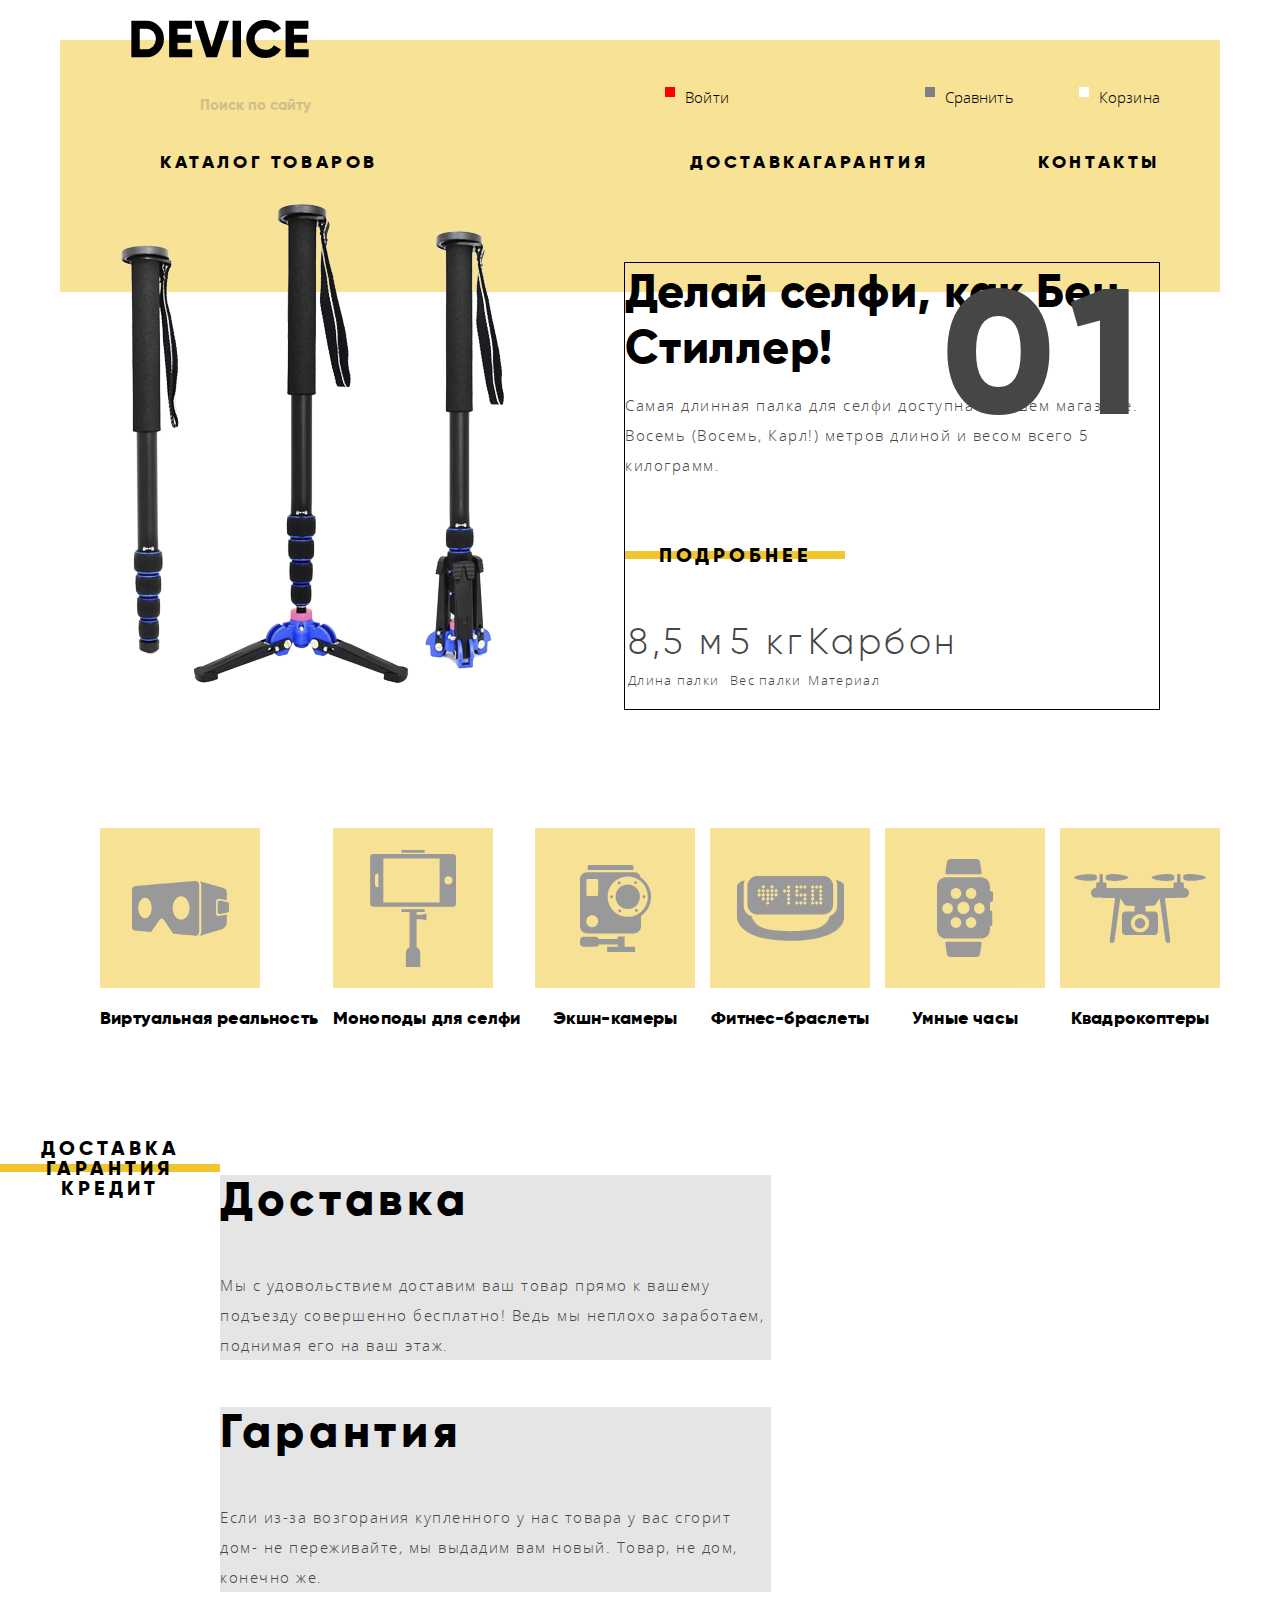
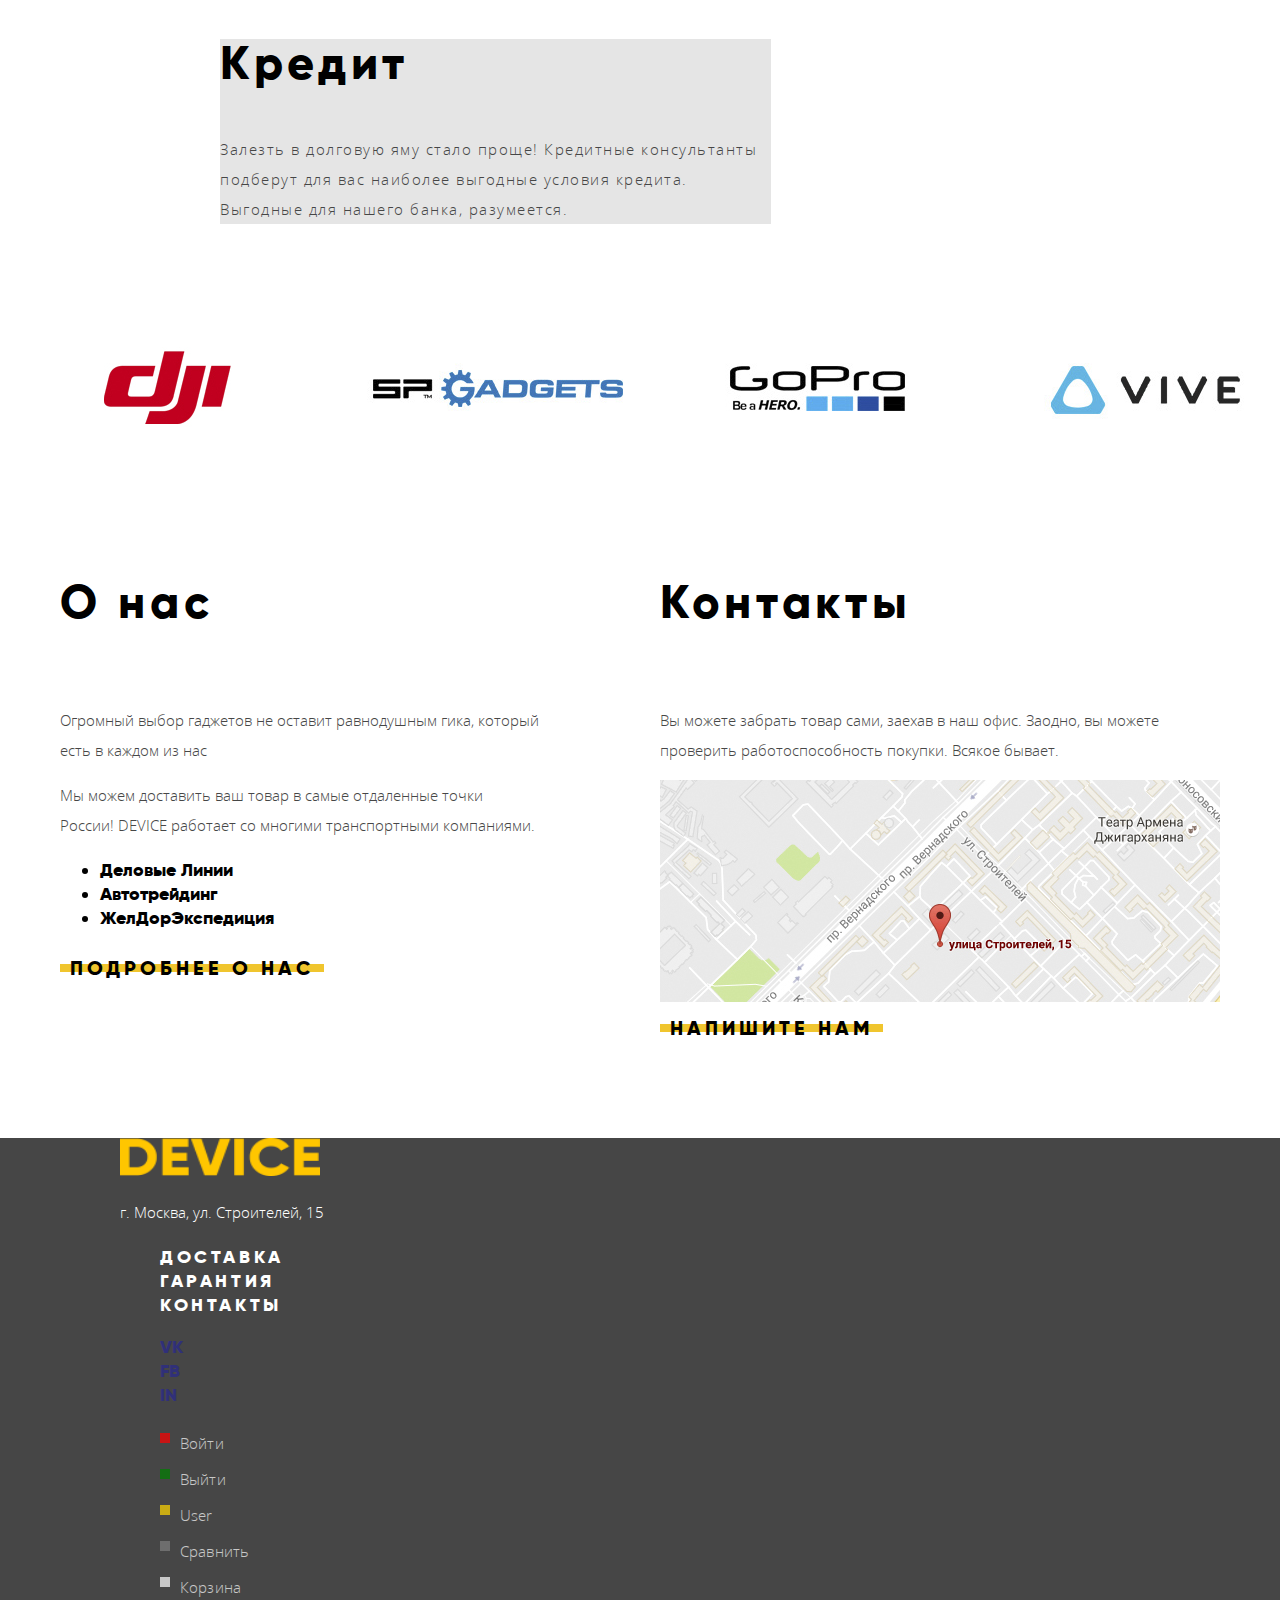
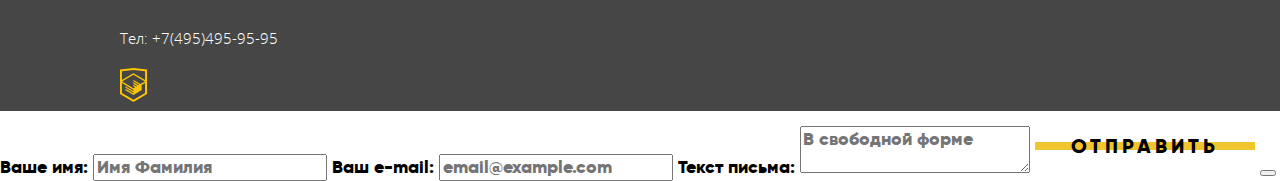
<file: index.html>
<!DOCTYPE html>
<html lang="ru">
  <head>
    <meta charset="utf-8">
    <title>HTML Academy: Девайс</title>
    <link href="css/normalize.css" rel="stylesheet">
    <link href="css/style.css" rel="stylesheet">
  </head>
  <body>
  <div class="wrap">
   <header class="main-header">
     <div class="wrapper">
   <a class="header-logo" href="index.html">
       <img src="img\logo-device.svg" alt="Логотип Device">
     </a>
    <div class="header-user-navigation">
     <ul class="header-user-navigation-link">
       <li>
         <form class="search" action="https://echo.htmlacademy.ru" method="get">
           <input type="search" id="search" class="search-input" placeholder="Поиск по сайту">
           <button type="submit" class="search-button">Найти</button>
         </form>
       </li>
       <li><a class="header-link header-link-login" href="#">Войти</a></li>
       <li><a class="header-link header-link-logout header-link-hidden" href="#">Выйти</a></li>
       <li><a class="header-link header-link-user header-link-hidden" href="#">User</a></li>
       <li><a class="header-link header-link-compere " href="#">Сравнить</a></li>
       <li><a class="header-link header-link-basket " href="#">Корзина</a></li>
     </ul>
   </div>
     <nav class="main-navigation">
     <ul class="main-navigation-item">
       <li class="nav-submenu main-navigation-catalog">
         <a class="main-navigation-link" href="catalog.html">Каталог товаров</a>
         <div class="submenu">
           <ul>
             <li><a class="submenu-link" href="virtual-reality.html">Виртуальная реальность</a></li>
             <li><a class="submenu-link" href="monopods.html">Моноподы для селфи</a></li>
             <li><a class="submenu-link" href="action-camers.html">Экшн-камеры</a></li>
           </ul>
           <ul>
             <li><a class="submenu-link" href="fitness-trakers.html">Фитнес-браслеты</a></li>
             <li><a class="submenu-link" href="smart-watch.html">Умные часы</a></li>
           </ul>
           <ul>
             <li><a class="submenu-link" href="quadcopters.html">Квадрокоптеры</a></li>
           </ul>
        </div>
       </li>
       <li class="main-navigation-delivery"><a class="main-navigation-link" href="delivery.html">Доставка</a></li>
       <li class="main-navigation-warranty"><a class="main-navigation-link" href="warranty.html">Гарантия</a></li>
       <li class="main-navigation-contacts"><a class="main-navigation-link" href="contacts.html">Контакты</a></li>
     </ul>
    </nav>
  </div>
   </header>
 </div>
   <main>
    <div class="wrap">
      <div class="wrapper">
     <h1 class="visually-hidden">Магазин девайсов Device</h1>
     <section class="main-slider">
       <h2 class="visually-hidden">Самые популярные товары</h2>
         <input type="radio" name="slider-1" class="visually-hidden" id="btn-1">
         <input type="radio" name="slider-1" class="visually-hidden" id="btn-2">
         <input type="radio" name="slider-1" class="visually-hidden" id="btn-3">
       <div class="slider-1-botton">
        <label for="btn-1"></label>
        <label for="btn-2"></label>
        <label for="btn-3"></label>
       </div>
       <div class="slider">
        <p>
         <img src="img/slider-1.png" alt="Самая длинная палка для селфи">
        </p>
        <div class="slider-item">
        <p class="number">01</p>
       <strong class="main-slogan">Делай селфи, как Бен Стиллер!</strong>
       <p class="add-slogan">Самая длинная палка для селфи доступна в нашем магазине.
          Восемь (Восемь, Карл!) метров длиной и весом всего 5 килограмм.</p>
       <a href="monopods.html" class="btn-style">Подробнее</a>
       <table class="slider-table">
         <tr class="second-line">
           <td>8,5 м</td>
           <td>5 кг</td>
           <td>Карбон</td>
         </tr>
         <tr class="first-line">
           <td>Длина палки</td>
           <td>Вес палки</td>
           <td>Материал</td>
         </tr>
        </table>
       </div>
     </div>
   </div>
       <!-- <div class="slider">
        <p>
         <img src="img/slider-2.png" alt="Мотивирующий фитнес-браслет">
        </p>
        <div class="slider-item">
          <p class="number">02</p>
       <strong class="main-slogan">Худеем правильно!</strong>
       <p class="add-slogan">Мотивирующие фитнес-браслеты помогут найти в себе силы  не пропускать
          занятия и соблюдать диету.</p>
       <a href="fitness-trakers.html" class="btn-style">Подробнее</a>
         <table class="slider-table">
           <tr class="second-line">
             <td>48 часов</td>
           </tr>
           <tr class="first-line">
             <td>Без подзарядки</td>
           </tr>
         </table>
       </div>
     </div>
       <div class="slider">
        <p>
         <img src="img/slider-3.png" alt="Квадрокоптер">
        </p>
        <div class="slider-item">
          <p class="number">03</p>
       <strong class="main-slogan">Порхает как бабочка, жалит как пчела!</strong>
       <p class="add-slogan">Этот обычный, на первый взгляд, квадрокоптер оснащен  мощным лазером,
          замаскированным под стандартную камеру.</p>
       <a href="quadcopters.html" class="btn-style">Подробнее</a>
       <table class="slider-table">
         <tr class="second-line">
           <td>800 м</td>
           <td>50 м</td>
         </tr>
         <tr class="first-line">
           <td>Дальность полета</td>
           <td>Радиус поражения</td>
         </tr>
       </table>
       </div>
     </div> -->
     </section>
     <section class="main-сatalog">
       <h2 class="visually-hidden">Каталог товаров</h2>
       <ul class="сatalog-item">
         <li>
           <a class="сatalog-item-link" href="virtual-reality.html">
               <p class="image-сatalog-item"><img class="icon-catalog-item" src="img/virtual-reality.svg" alt="Виртуальная реальность"></p>
               <p class="name-сatalog-item">Виртуальная реальность</p>
           </a>
        </li>
        <li>
           <a class="сatalog-item-link" href="monopods.html">
               <p class="image-сatalog-item"><img class="icon-catalog-item" src="img/monopods.svg" alt="Моноподы для селфи"></p>
               <p class="name-сatalog-item">Моноподы для селфи</p>
           </a>
        </li>
        <li>
          <a class="сatalog-item-link" href="action-camers.html">
              <p class="image-сatalog-item"><img class="icon-catalog-item" src="img/action-camers.svg" alt="Экшн-камеры"></p>
              <p class="name-сatalog-item">Экшн-камеры</p>
          </a>
        </li>
        <li>
          <a class="сatalog-item-link" href="fitness-trakers.html">
              <p class="image-сatalog-item"><img class="icon-catalog-item" src="img/fitness-trakers.svg" alt="Фитнес-браслеты"></p>
              <p class="name-сatalog-item">Фитнес-браслеты</p>
          </a>
       </li>
       <li>
         <a class="сatalog-item-link" href="smart-watch.html">
             <p class="image-сatalog-item"><img class="icon-catalog-item" src="img/smart-watch.svg" alt="Умные часы"></p>
             <p class="name-сatalog-item">Умные часы</p>
         </a>
      </li>
      <li>
        <a class="сatalog-item-link" href="quadcopters.html">
            <p class="image-сatalog-item"><img class="icon-catalog-item" src="img/quadcopters.svg" alt="Квадрокоптеры"></p>
            <p class="name-сatalog-item">Квадрокоптеры</p>
        </a>
       </li>
      </ul>
     </section>
   </div>
     <section class="services-slider">
       <h2 class="visually-hidden">Сервисы</h2>
       <div class="visually-hidden">
         <input type="radio" name="services" id="delivery">
         <input type="radio" name="services" id="warranty">
         <input type="radio" name="services" id="credit">
       </div>
       <div class="left-side-slider">
       <div  class="btn-style">
         <label for="#delivery">Доставка</label>
         <label for="#warranty">Гарантия</label>
         <label for="#credit">Кредит</label>
       </div>
     </div>
     <div class="right-side-slider">
       <div class="services-slide-1">
         <h3 class="headline-slider">Доставка</h3>
         <p class="text-slider">Мы с удовольствием доставим ваш товар прямо к вашему подъезду
           совершенно бесплатно! Ведь мы неплохо заработаем,
           поднимая его на ваш этаж.
         </p>
       </div>
       <div class="services-slide-2">
         <h3 class="headline-slider">Гарантия</h3>
         <p class="text-slider">Если из-за возгорания купленного у нас товара у вас сгорит дом-
            не переживайте, мы выдадим вам новый. Товар, не дом, конечно же.</p>
       </div>
       <div class="services-slide-3">
         <h3 class="headline-slider">Кредит</h3>
         <p class="text-slider">Залезть в долговую яму стало проще! Кредитные консультанты подберут для вас
            наиболее выгодные условия кредита. Выгодные для нашего банка, разумеется.</p>
       </div>
     </div>
    <div class="wrap">
     </section>
     <div class="brands">
       <h2 class="visually-hidden">Партнеры</h2>
       <ul class="brands-container">
         <li class="brands-link">
           <a href="#">
             <img class="brands-logo-style brands-logo" src="img/logo-1.jpg" alt="Dj">
             <img class="brands-logo-style brands-link-hover" src="img/logo-1-active.jpg" alt="Dj">
           </a>
         </li>
         <li class="brands-link">
           <a href="#">
             <img class="brands-logo-style brands-logo" src="img/logo-2.jpg" alt="SPGadgets">
             <img class="brands-logo-style brands-link-hover" src="img/logo-2-active.jpg" alt="SPGadgets">
           </a>
         </li>
         <li class="brands-link">
           <a href="#">
             <img class="brands-logo-style brands-logo" src="img/logo-3.jpg" alt="GoPro">
             <img class="brands-logo-style brands-link-hover" src="img/logo-3-active.jpg" alt="GoPro">
           </a>
         </li>
         <li class="brands-link">
           <a href="#">
              <img class="brands-logo-style brands-logo" src="img/logo-4.jpg" alt="VIVE">
              <img class="brands-logo-style brands-link-hover" src="img/logo-4-active.jpg" alt="VIVE">
           </a>
         </li>
       </ul>
      </div>
      <div class="wrapper">
     <section class="info">
      <div class="about-us">
       <h2>О нас</h2>
       <p>Огромный выбор гаджетов не оставит равнодушным гика,
         который есть в каждом из нас</p>
       <p>Мы можем доставить ваш товар в самые отдаленные точки России!
         DEVICE работает со многими транспортными компаниями.</p>
      <ul class="transport-company">
        <li>Деловые Линии</li>
        <li>Автотрейдинг</li>
        <li>ЖелДорЭкспедиция</li>
      </ul>
      <a class="btn-style" href="#">Подробнее о нас</a>
    </div>
    <div class="contacts">
      <h2>Контакты</h2>
      <p>
        Вы можете забрать товар сами, заехав в наш офис.
        Заодно, вы можете проверить работоспособность покупки.
        Всякое бывает.
      </p>
      <a href="img/map-big.jpg" class="main-map">
        <img src="img/map.jpg" alt="Kак к нам добраться">
      </a>
      <a class="btn-style write-to-use" href="#">Напишите нам</a>
    </div>
  </div>
    </section>
   </main>
   <footer class="main-footer">
  <div class="wrap">
   <div class="wrapper">
    <div class="footer-contacts">
     <a class="footer-logo">
       <img src="img/logo-footer.png" alt="Логотип Device">
     </a>
     <p>г. Москва, ул. Строителей, 15</p>
   </div>
     <ul class="footer-social">
        <li><a class="footer-social-item" href="delivery.html">Доставка</a></li>
        <li><a class="footer-social-item" href="warranty.html">Гарантия</a></li>
        <li><a class="footer-social-item" href="contacts.html">Контакты</a></li>
     </ul>
     <ul class="social-button">
       <li><a class="social-button-item social-button-vk" href="#" aria-lable="Вконтакте">VK</a></li>
       <li><a class="social-button-item social-button-fb" href="#" aria-label="Фейсбук">FB</a></li>
       <li><a class="social-button-item social-button-int" href="#" aria-label="Инстаграм">IN</a></li>
     </ul>
    <div class="footer-user-navigation">
      <ul>
        <li><a class="footer-link footer-link-login" href="#">Войти</a></li>
        <li><a class="footer-link footer-link-logout footer-link-hidden" href="#">Выйти</a></li>
        <li><a class="footer-link footer-link-user footer-link-hidden" href="#">User</a></li>
        <li><a class="footer-link footer-link-compere " href="#">Сравнить</a></li>
        <li><a class="footer-link footer-link-basket " href="#">Корзина</a></li>
      </ul>
     <p>Тел: +7(495)495-95-95</p>
     <a class="footer-copyright" href="https://htmlacademy.ru">
       <p><img class="footer-copyright-link" src="img/logo-html.svg" alt="HTMLAcademy"></p>
     </a>
   </div>
  </div>
 </div>
  </footer>
   <form action="https://echo.htmlacademy.ru" method="post">
    <label for="user-name">Ваше имя:</label>
      <input type="text" id="user-name" placeholder="Имя Фамилия">
    <label for="email-user">Ваш e-mail:</label>
      <input type="email" id="email-user" placeholder="email@example.com">
    <label for="text-letter">Текст письма:</label>
      <textarea name="text-letter" id="text-letter" rows="#" cols="#"
       placeholder="В свободной форме"></textarea>
    <button type="submit" class="btn-style">Отправить</button>
    <button type="button" name="close-btn"></button>
   </form>
  </body>
</html>
</file>
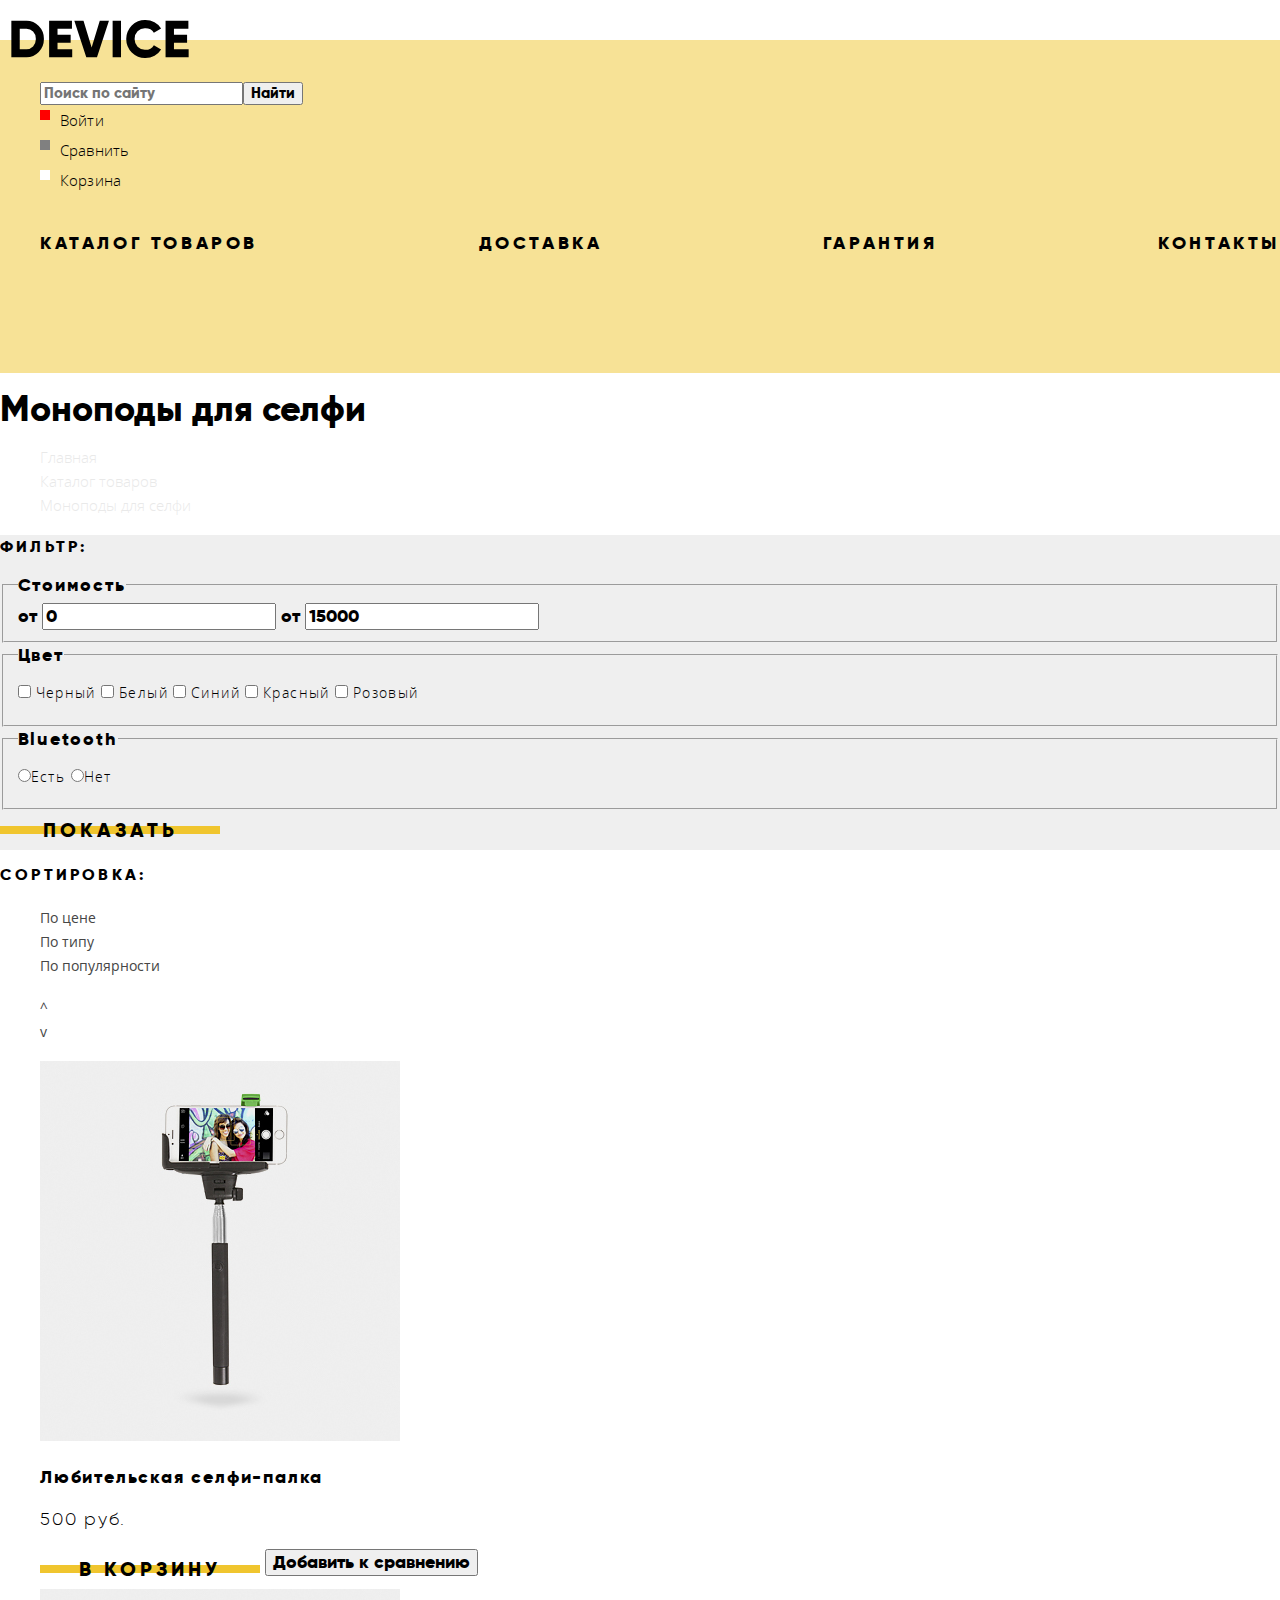
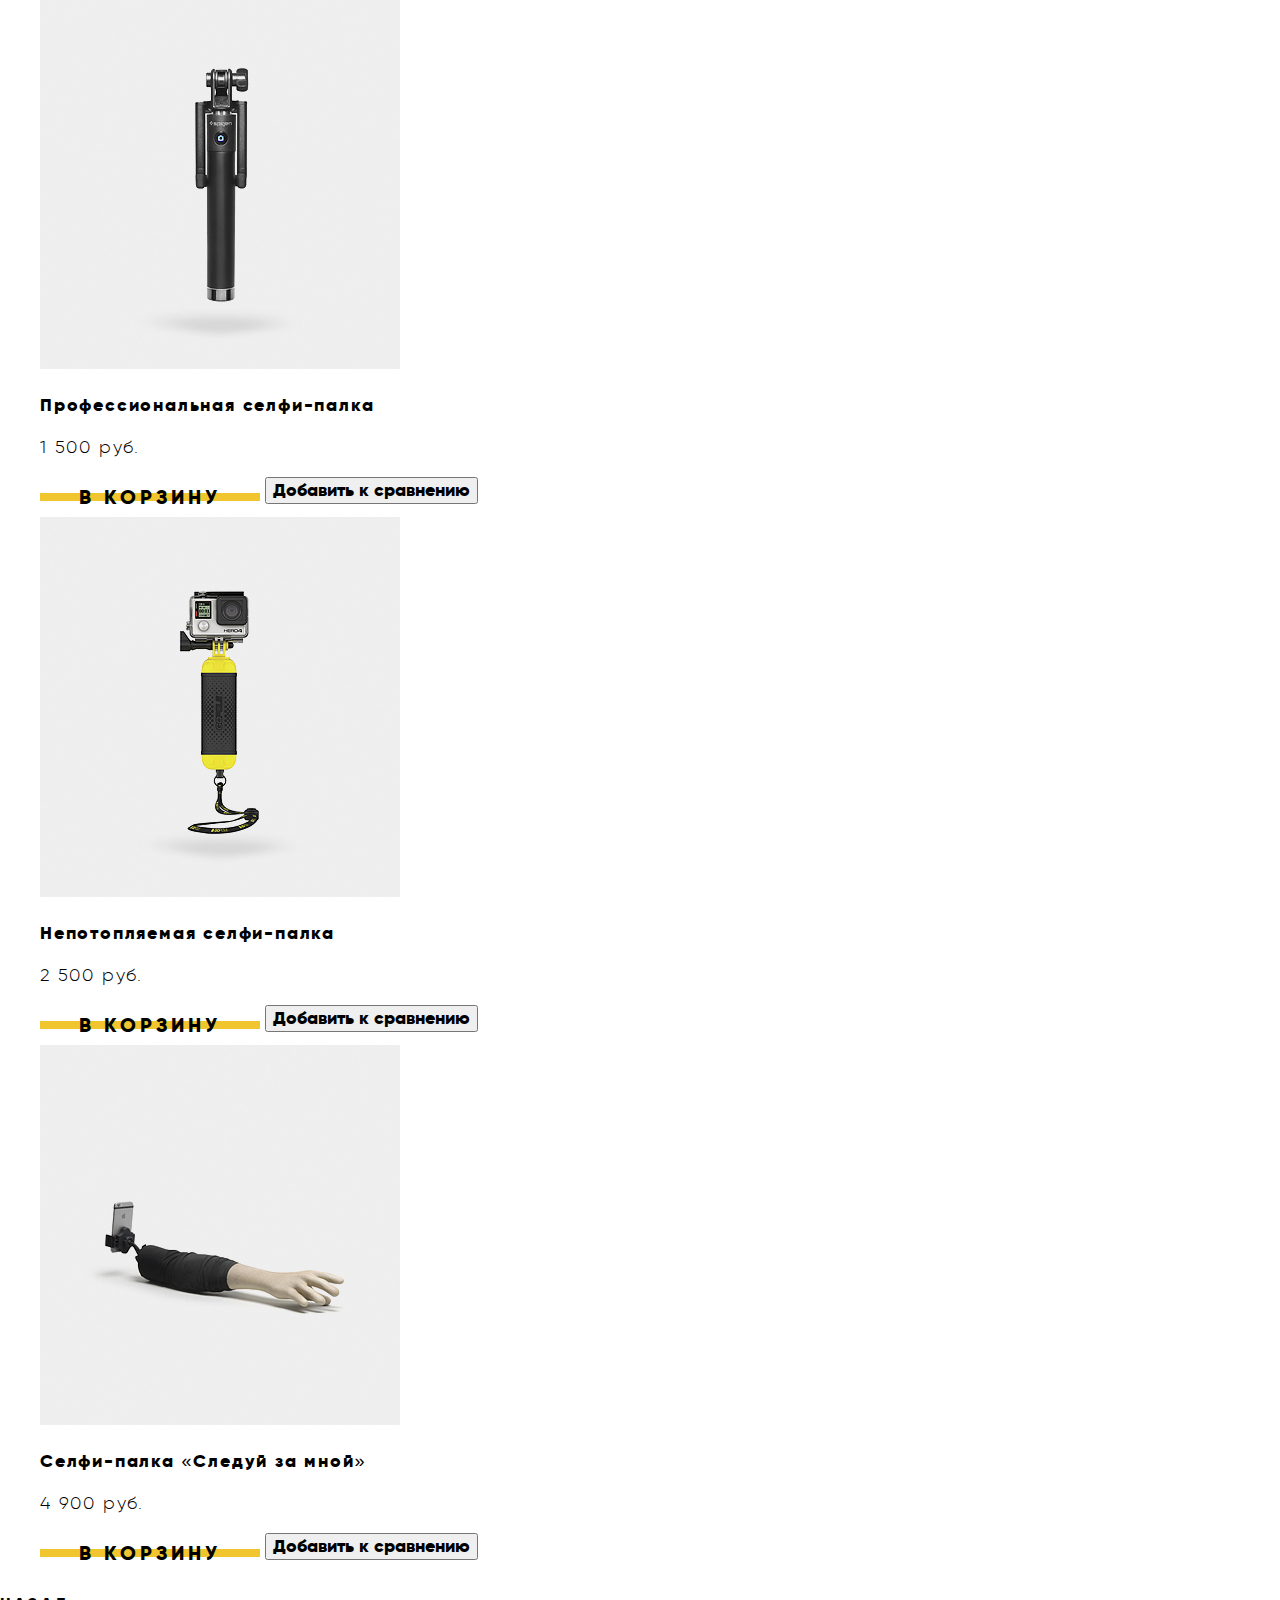
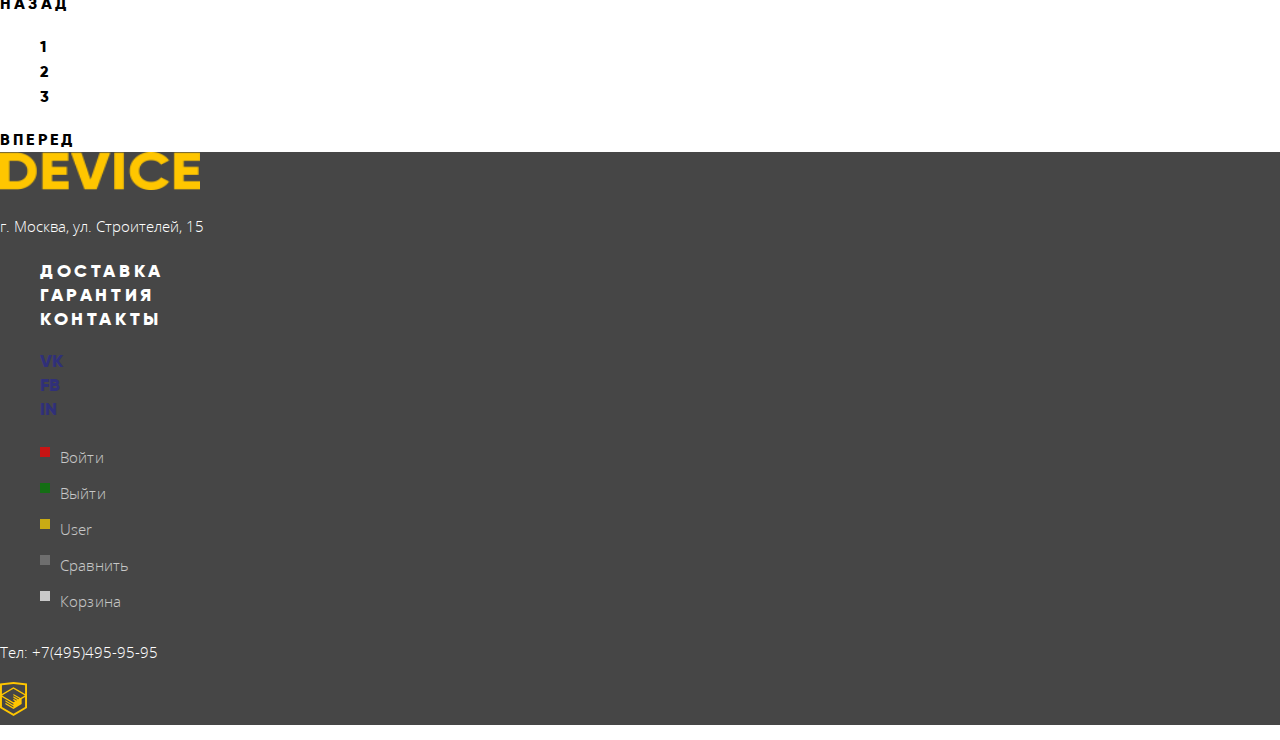
<file: catalog.html>
<!DOCTYPE html>
<html lang="ru">
  <head>
    <meta charset="utf-8">
    <title>HTML Academy: Девайс</title>
    <link href="css/normalize.css" rel="stylesheet">
    <link href="css/style.css" rel="stylesheet">
  </head>
  <body>
    <header class="main-header">
    <a class="header-logo" href="index.html">
        <img src="img\logo-device.svg" alt="Логотип Device">
      </a>
     <div class="header-user-navigation">
      <ul>
        <li>
          <form class="search" action="https://echo.htmlacademy.ru" method="get">
            <input type="search" id="search" placeholder="Поиск по сайту">
            <label for="search" area-label="Поиск по сайту"></label>
            <button type="submit" class="btn-search">Найти</button>
          </form>
        </li>
        <li><a class="header-link header-link-login" href="#">Войти</a></li>
        <li><a class="header-link header-link-logout header-link-hidden" href="#">Выйти</a></li>
        <li><a class="header-link header-link-user header-link-hidden" href="#">User</a></li>
        <li><a class="header-link header-link-compere " href="#">Сравнить</a></li>
        <li><a class="header-link header-link-basket " href="#">Корзина</a></li>
      </ul>
    </div>
     <nav class="main-navigation">
      <ul class="main-navigation-item">
        <li>
          <a class="main-navigation-link nav-submenu" href="catalog.html">Каталог товаров</a>
          <div class="submenu">
            <ul>
              <li><a class="submenu-link" href="virtual-reality.html">Виртуальная реальность</a></li>
              <li><a class="submenu-link" href="monopods.html">Моноподы для селфи</a></li>
              <li><a class="submenu-link" href="action-camers.html">Экшн-камеры</a></li>
            </ul>
            <ul>
              <li><a class="submenu-link" href="fitness-trakers.html">Фитнес-браслеты</a></li>
              <li><a class="submenu-link" href="smart-watch.html">Умные часы</a></li>
            </ul>
            <ul>
              <li><a class="submenu-link" href="quadcopters.html">Квадрокоптеры</a></li>
            </ul>
         </div>
        </li>
        <li><a class="main-navigation-link" href="delivery.html">Доставка</a></li>
        <li><a class="main-navigation-link" href="warranty.html">Гарантия</a></li>
        <li><a class="main-navigation-link" href="contacts.html">Контакты</a></li>
      </ul>
     </nav>
    </header>
   <main>
     <h1 class="page-title">Моноподы для селфи</h1>
     <ol class="breadcrumbs">
       <li><a class="breadcrumbs-token" href="index.html">Главная</a></li>
       <li><a  class="breadcrumbs-token"href="catalog.html">Каталог товаров</a></li>
       <li class="breadcrumbs-token monopods-current">Моноподы для селфи</li>
     </ol>
     <section class="filters">
       <h2 class="filters-element">Фильтр:</h2>
       <form action="https://echo.htmlacademy.ru" method="get">
         <fieldset>
          <legend class="filter-name-block">Стоимость</legend>
           <div class="range-filter">
             <div class="range-controls">
               <div class="scale">
                 <div class="bar">
                 </div>
               </div>
               <div class="toggle toggle-min"></div>
               <div class="toggle toggle-max"></div>
             </div>
             <div class="price-controls">
               <label class="min-price" for="min">от</label>
               <input type="text" id="min" name="min-price" value="0">
               <label class="max-price" for="max">от</label>
               <input type="text" id="max" name="max-price" value="15000">
             </div>
           </div>
         </fieldset>
         <fieldset>
          <legend class="filter-name-block">Цвет</legend>
           <input type="checkbox" name="black" id="filter-black">
             <label class="form-content-name" for="filter-black">Черный</label>
           <input type="checkbox" name="white" id="filter-white">
             <label class="form-content-name" for="filter-white">Белый</label>
           <input type="checkbox" name="blue" id="filter-blue">
             <label class="form-content-name" for="filter-blue">Синий</label>
           <input type="checkbox" name="red" id="filter-red">
             <label class="form-content-name" for="filter-red">Красный</label>
           <input type="checkbox" name="pink" id="filter-pink">
             <label class="form-content-name" for="filter-pink">Розовый</label>
         </fieldset>
         <fieldset>
           <legend class="filter-name-block">Bluetooth</legend>
          <label class="form-content-name">
           <input type="radio" name="filter-bluetooth" value="Есть">Есть
          </label>
          <label class="form-content-name">
           <input type="radio" name="filter-bluetooth" value="Нет">Нет
          </label>
        </fieldset>
       <button type="submit"class="btn-style">Показать</button>
      </form>
     </section>
     <section class="catalog">
       <div class="sorting-control">
         <h2 class="filters-element">Сортировка:</h2>
        <div class="sorting-type">
        <ul>
          <li><a class="sort-element" href="#">По цене</a></li>
          <li><a class="sort-element" href="#">По типу</a></li>
          <li><a class="sort-element" href="#">По популярности</a></li>
        </ul>
        </div>
        <div class="sorting-up-down">
        <ul>
          <li><a class="up sort-element" href="#">^</a></li>
          <li><a class="down sort-element" href="#">v</a></li>
        </ul>
        </div>
       </div>
       <ul class="catalog-list">
         <li class="catalog-item">
           <div class="item-menu">
             <img src="img/item-1.jpg" width="360" height="380"
               alt="Любительская селфи-палка">
               <p class="catalog-item-title">Любительская селфи-палка</p>
               <p class="catalog-item-price">500 руб.</p>
              <div class="catalog-item-navigation">
                   <button type="button" class="btn-style">В корзину</button>
                   <button type="button">Добавить к сравнению</button>
              </div>
           </div>
         </li>
         <li class="catalog-item">
           <div class="item-menu">
             <img src="img/item-2.jpg" width="360" height="380"
               alt="Профессиональная селфи-палка">
               <p class="catalog-item-title">Профессиональная селфи-палка</p>
               <p class="catalog-item-price">1 500 руб.</p>
              <div class="catalog-item-navigation">
                  <button type="button" class="btn-style">В корзину</button>
                  <button type="button">Добавить к сравнению</button>
              </div>
           </div>
         </li>
         <li class="catalog-item">
           <div class="item-menu">
             <img src="img/item-3.jpg" width="360" height="380"
               alt="Непотопляемая селфи-палка">
               <p class="catalog-item-title">Непотопляемая селфи-палка</p>
               <p class="catalog-item-price">2 500 руб.</p>
             <div class="catalog-item-navigation">
                 <button type="button" class="btn-style">В корзину</button>
                 <button type="button">Добавить к сравнению</button>
             </div>
          </div>
         </li>
         <li class="catalog-item">
           <div class="item-menu">
             <img src="img/item-4.jpg" width="360" height="380"
               alt="Селфи-палка «Следуй за мной»">
               <p class="catalog-item-title">Селфи-палка «Следуй за мной»</p>
               <p class="catalog-item-price">4 900 руб.</p>
            <div class="catalog-item-navigation">
              <button type="button" class="btn-style">В корзину</button>
              <button type="button">Добавить к сравнению</button>
            </div>
         </div>
         </li>
        </ul>
        <div class="sorting-list">
        <a href="#" class="filters-element">Назад</a>
         <ul class="sorting-list-item">
           <li><a class="filters-element" href="#">1</a></li>
           <li><a class="filters-element" href="#">2</a></li>
           <li><a class="filters-element" href="#">3</a></li>
         </ul>
        <a href="#" class="filters-element">Вперед</a>
      </div>
    </section>
   </main>
   <footer class="main-footer">
    <div class="footer-contacts">
     <a class="footer-logo">
       <img src="img/logo-footer.png" alt="Логотип Device">
     </a>
     <p>г. Москва, ул. Строителей, 15</p>
   </div>
     <ul class="footer-social">
        <li><a class="footer-social-item" href="delivery.html">Доставка</a></li>
        <li><a class="footer-social-item" href="warranty.html">Гарантия</a></li>
        <li><a class="footer-social-item" href="contacts.html">Контакты</a></li>
     </ul>
     <ul class="social-button">
       <li><a class="social-button-item social-button-vk" href="#" aria-lable="Вконтакте">VK</a></li>
       <li><a class="social-button-item social-button-fb" href="#" aria-label="Фейсбук">FB</a></li>
       <li><a class="social-button-item social-button-int" href="#" aria-label="Инстаграм">IN</a></li>
     </ul>
    <div class="footer-user-navigation">
      <ul>
        <li><a class="footer-link footer-link-login" href="#">Войти</a></li>
        <li><a class="footer-link footer-link-logout footer-link-hidden" href="#">Выйти</a></li>
        <li><a class="footer-link footer-link-user footer-link-hidden" href="#">User</a></li>
        <li><a class="footer-link footer-link-compere " href="#">Сравнить</a></li>
        <li><a class="footer-link footer-link-basket " href="#">Корзина</a></li>
      </ul>
     <p>Тел: +7(495)495-95-95</p>
     <a class="footer-copyright" href="https://htmlacademy.ru">
       <p><img class="footer-copyright-link" src="img/logo-html.svg" alt="HTMLAcademy"></p>
     </a>
   </div>
  </footer>
 </body>
</html>
</file>
<file: css/style.css>
@font-face {
  font-family: "Gilroy ExtraBold";
  font-style: normal;
  font-weight: 800;
  src:
    url("../fonts/gilroyextrabold.woff2") format("woff2"),
    url("../fonts/gilroyextrabold.woff") format("woff");
}

@font-face {
  font-family: "Gilroy Light";
  font-style: normal;
  font-weight: 300;
  src:
    url("../fonts/gilroylight.woff2") format("woff2"),
    url("../fonts/gilroylight.woff") format("woff");
}

@font-face {
  font-family: "Open Sans Light";
  font-style: normal;
  font-weight: 300;
  src:
    url("../fonts/opensanslight.woff2") format("woff2"),
    url("../fonts/opensanslight.woff") format("woff");
}

@font-face {
  font-family: "Open Sans";
  font-style: normal;
  font-weight: 400;
  src:
    url("../fonts/opensans.woff2") format("woff2"),
    url("../fonts/opensans.woff") format("woff");
}

html {
  box-sizing: border-box;
}

*, *::before, *::after {
  box-sizing: inherit;
}

body {
  margin: 0;
  padding: 0;

  font-family: "Gilroy ExtraBold", "Arial", sans-serif;
  font-size: 18px;
  line-height: 24px;
  color: #000000;
  background-color: rgba(255, 255, 255, 1);
}

a {
  text-decoration: none;
}

.visually-hidden {
  position: absolute;
  clip: rect(0 0 0 0);
  width: 1px;
  height: 1px;
  margin: -1px;
}

  .wrap {
    width: 1200px;
    padding: 0 20px;
    margin: 0 auto;
  }

.wrapper {

}

.btn-style {
  color: #000;
  letter-spacing: 0.2em;
  background-size: 220px 2px;
  background-color: rgba(240, 197, 46, 1);
}

.main-header {
  background-color: rgba(247, 226, 150, 1)
}

.main-footer  {

  background-color: rgba(70, 70, 70, 1)
}

.main-footer p {
  font-family: "Open Sans Light", Arial, sans-serif;
  font-size: 15px;
  line-height: 24px;
  color: rgba(255, 255, 255, 1);
}

.header-logo img {
  width: 200px;
  height: 38px;

}

.header-logo:hover {
  opacity: 0.6;
}

.header-logo:active {
  opacity: 0.3;
}

.footer-logo img {
  width: 200px;
  height: 38px;
}

.footer-logo:hover {
  opacity: 0.6;
}

.footer-logo:active {
  opacity: 0.3;
}

.header-link {
  font-family: "Open Sans Light", "Arial", sans-serif;
  font-weight: 300;
  font-size: 15px;
  line-height: 30px;
  letter-spacing: 0.01em;
  color: #000;
  position: relative;
  padding: 0 0 0 20px;
}

.header-link::after {
  content: "";
  position: absolute;
  top: 0;
  left: 0;
  width: 10px;
  height: 10px;
  background: #000;
}

.header-link-login::after {
  background: red;
}

.header-link-logout::after {
  background: green;
}

.header-link-user::after {
  background: gold;
}

.header-link-basket::after {
  background: #fff;
}

.header-link-compere::after {
  background: grey;
}


.nav-submenu:hover .submenu {
  display: block;
}

.submenu {
  display: none;
}

.header-link:hover {
  opacity: 0.6;
}

.header-link:active {
  opacity: 0.3;
}

.submenu-link {
  font-family: "Open Sans Light", "Arial", sans-serif;
  font-weight: 300;
  font-size: 15px;
  line-height: 30px;
  letter-spacing: 0.01em;
  color: #000;
  opacity: 1;
}

.submenu-link:hover {
  opacity: 0.6em;
}

.submenu-link:active {
  opacity: 0.3em;
}

.footer-user-navigation a {
  font-family: "Open Sans Light", "Arial", sans-serif;
  font-size: 15px;
  line-height: 36px;
  color: rgba(255, 255, 255, 1);

}

.main-navigation-link {
  font-weight: 800;
  text-transform: uppercase;
  letter-spacing: 0.2em;
  color: #000;
  opacity: 1;
}

.main-navigation-link:hover {
  opacity: 0.6;
}

.main-navigation-link:active {
  opacity: 0.3;
}

.catalog-item a {
  font-family: "Open Sans Light", "Arial", sans-serif;
  font-size: 15px;
  line-height: 36px;
  color: rgba(0, 0, 0, 1);
}

.header-user-navigation li,
.main-navigation li {
  list-style: none;
}

.footer-social li,
.footer-user-navigation li,
.social-button li {
  list-style: none;
}

.footer-social a {
  font-size: 18px;
  line-height: 24px;
  letter-spacing: 0.2em;
  color: #fff;
  text-transform: uppercase;
}

.footer-social-item {
  opacity: 1;
}

.footer-social-item:hover {
  opacity: 0.6;
}

.footer-social-item:active {
  opacity: 0.3;
}

.footer-copyright-link {
  opacity: 1;
}

.footer-copyright-link:hover {
  opacity: 0.6;
}

.footer-copyright-link:active {
  opacity: 0.3;
}

.social-button-item {
  opacity: 0.3;
}

.social-button-item:hover {
  opacity: 0.6;
}

.social-button-item:hover {
  opacity: 0.1;
}

.info h2,
.contacts h2 {
  font-size: 47px;
  line-height: 48px;
  letter-spacing: 0.1em;
  color: rgba(0, 0, 0, 1);
  padding-bottom: 40px;
}

.info p,
.contacts p {
  font-family: "Open Sans Light", "Arial", sans-serif;
  font-size: 15px;
  line-height: 30px;
  color: rgba(70, 70, 70, 1);
}

.contacts {
  width: 560px;
}

.about-us {
  width: 480px;
}

.main-footer p {
  font-family: "Open Sans Light", "Arial", sans-serif;
  font-size: 15px;
  line-height: 30px;
  color: #fff;
}
.social-button {
  position: relative;
}

.social-button::after {
  content: "";
  position: absolute;
  top: 0px;
  left: 40px;
  width: 5px;
  height: 5px;
  background: transparent;
  padding-left: 20px;
}

/* .social-button-vk::after {
  background-color: red;
}

.social-button-fb::after {
  background-color: green;
}

.social-button-int::after {
  background-color: gold;
} */

.footer-link {
  font-family: "Open Sans Light", "Arial", sans-serif;
  font-weight: 300;
  font-size: 15px;
  line-height: 30px;
  letter-spacing: 0.01em;
  color: #000;
  position: relative;
  padding: 0 0 0 20px;
  opacity: 0.7;
}

.footer-link::after {
  content: "";
  position: absolute;
  top: 0;
  left: 0;
  width: 10px;
  height: 10px;
  background: #000;
}

.footer-link-login::after {
  background: red;
}

.footer-link-logout::after {
  background: green;
}

.footer-link-user::after {
  background: gold;
}

.footer-link-basket::after {
  background: #fff;
}

.footer-link-compere::after {
  background: grey;
}

.footer-link:hover {
  opacity: 1;
}

.footer-link:active {
  opacity: 0.3;
}

.breadcrumbs-token {
  font-family: "Open Sans Light", "Arial", sans-serif;
  font-size: 15px;
  line-height: 24px;
  color: rgba(183, 183, 183, 1);
  opacity: 0.3;
}

.breadcrumbs li {
  list-style: none;
}

.filters {
  background: #efefef;
}

.filter-name-block {
  letter-spacing: 0.1em;
}

.form-content-name {
  font-family: "Open Sans Light", "Arial", sans-serif;
  font-size: 14px;
  line-height: 40px;
  letter-spacing: 0.1em;
  color: rgba(0, 0, 0, 1);
}

.catalog p {
  font-size: 18px;
  line-height: 24px;
  color: rgba(0, 0, 0, 1);
}

.brands li {
  list-style: none;
}

.catalog-item-title {
  letter-spacing: 0.1em;
}

.catalog-item-price {
  font-family: "Gilroy Light", "Arial", sans-serif;
  font-weight: 16px;
  line-height: 24px;
  letter-spacing: 0.1em;
  color: #464646;
}

.number {
  font-size: 179.2px;
  line-height: 179.2px;
  letter-spacing: 0.1em;
  color: #464646;
  position: absolute;
  margin: 0px;
  right: 0px;
  top: 0px;
}

.slider-item {
  margin-top: 80px;
  border: solid 1px #000;
  margin-left: 120px;
  position: relative;

}

.main-slogan {
  font-size: 47px;
  line-height: 56px;
  letter-spacing: 0.01em;
  color: #000;
  margin-bottom: 18px;
}

.add-slogan {
  font-family: "Open Sans Light", "Arial", sans-serif;
  font-size: 15px;
  line-height: 30px;
  letter-spacing: 0.1em;
  color: #464646;
  padding-bottom: 40px;
}

.first-line td {
  font-family: "Open Sans Light", "Arial", sans-serif;
  font-size: 13px;
  line-height: 20px;
  letter-spacing: 0.1em;
  color: #464646;
}

.second-line td {
  font-family: "Gilroy Light", "Arial", sans-serif;
  font-size: 36px;
  line-height: 48px;
  letter-spacing: 0.1em;
  color: #464646;
}

.slider-table {
  padding-top: 40px;
}

.slider-1-botton {
  right: 0px;
}

.main-сatalog li {
  list-style: none;
}

.image-сatalog-item {
  width: 160px;
  height: 160px;
  background-color: #f0c52e;
  opacity: 0.5;
}

.name-сatalog-item {
  letter-spacing: 0.01em;
  color: #000;
  text-align: center;
}

.headline-slider {
  font-size: 47px;
  line-height: 48px;
  letter-spacing: 0.1em;
  color: #000;
}

.text-slider {
  font-family: "Open Sans Light", "Arial", sans-serif;
  font-size: 15px;
  line-height: 30px;
  letter-spacing: 0.1em;
  color: #464646;
}

.services-slide-1 {
  background-color: #e5e5e5;
  /* background-image: url("../img/delivery.svg") 100% 50%; */
}

.services-slide-2 {
  background-color: #e5e5e5;
  /* background-image: url("../img/warranty.svg") 100% 50%; */
}

.services-slide-3 {
  background-color: #e5e5e5;
  /* background-image: url("../img/credit.svg") 100% 50%; */
}

/* .close-btn {
  width: 55px;
  height: 55px;
  background-image: url("../img/modal-close.svg");
} */

.sorting-list-item li,
.sorting-type li,
.sorting-up-down li {
  list-style: none;
}

.filters-element {
  font-size: 16px;
  letter-spacing: 0.2em;
  text-transform: uppercase;
  color: #000;
}

.sort-element {
  font-family: "Open Sans", "Arial", sans-serif;
  font-size: 14px;
  line-height: 18px;
  color: #464646;
}

.catalog ul {
  list-style: none;
}

.brands-logo-style {
  display: block;
}

.brands-logo {
  opacity: 0.2;
}

.brands-link {
 position: relative;
}

.brands-link-hover {
  position: absolute;
  top: 0px;
}

a:hover .brands-link-hover {
  opacity: 0;
}

.brands-container {
  display: flex;
  justify-content: space-between;
  margin-top: 100px;
  margin-bottom: 100px;
}

.main-header {
  display: flex;
  flex-direction: column;
  margin-top: 40px;
  padding-bottom: 100px;
}

.header-user-navigation-link {
  display: flex;
  justify-content: space-between;
}

.main-navigation-item {
  display: flex;
  justify-content: space-between;
}

.main-navigation-warranty {
  margin-right: 110px;
}

.main-navigation-catalog {
  margin-right: auto;
}

.wrapper {
  padding-left: 60px;
  padding-right: 60px;
}

.header-link-hidden {
  display: none;
}

.header-logo {
  margin-top: -20px;
  display: block;
}

.info {
  display: flex;
  justify-content: space-between;
  margin-bottom: 90px;
}

.write-to-use {
  padding-top: 75px;
  }

.btn-style{
  display: inline-block;
  vertical-align: top;
  padding: 10px;
  min-width: 220px;
  max-width: 100%;
  position: relative;
  font-size: 20px;
  line-height: 1;
  text-align: center;
  text-transform: uppercase;
  z-index: 1;
  border: 0;
  background: 0;
}
.btn-style::after {
    content: "";
    position: absolute;
    top: 50%;
    transform:translateY(-50%);
    left: 0;
    width: 100%;
    height: 8px;
    background-color: #f0c52e;
    z-index: -1;
    transition: .3s linear;
}
 .btn-style:hover::after{
  height: 100%;
  }

  .search {
  display: flex;
  width: 440px;
  font-size: 15px;
  text-align: left;
  line-height: 2;
  color: black;
}

.search-input {
  border: 0;
  background-color: #f7e296;
  border-bottom: 2px solid #f7e296;
  opacity: 0.3;
  padding-left: 40px;
  flex-grow: 1;
}

.search-button {
  border: 2px solid black;
  background: 0;
  background-color: #f7e296;
  width: 85px;
  height: 50px;
  visibility: hidden;
  text-align: center;
}

.search-input:focus {
  opacity: 1;
  outline: 0;
  border-bottom: 2px solid black;
}

.search-input:focus + .search-button,
.search-button:active {
   visibility: visible;
}

.slider {
  display: flex;
  justify-content: space-space-between;
  margin-top: -110px;
  margin-bottom: 100px;
}

.slaider-item {
  margin-left: 120px;
  width: 500px;
}

.image-сatalog-item {
  display: flex;
}

.icon-catalog-item {
  margin: auto;
}

.сatalog-item {
  display: flex;
  justify-content: space-between;
  margin-bottom: 80px;
}

.services-slider {
  display: flex;
}
</file>
